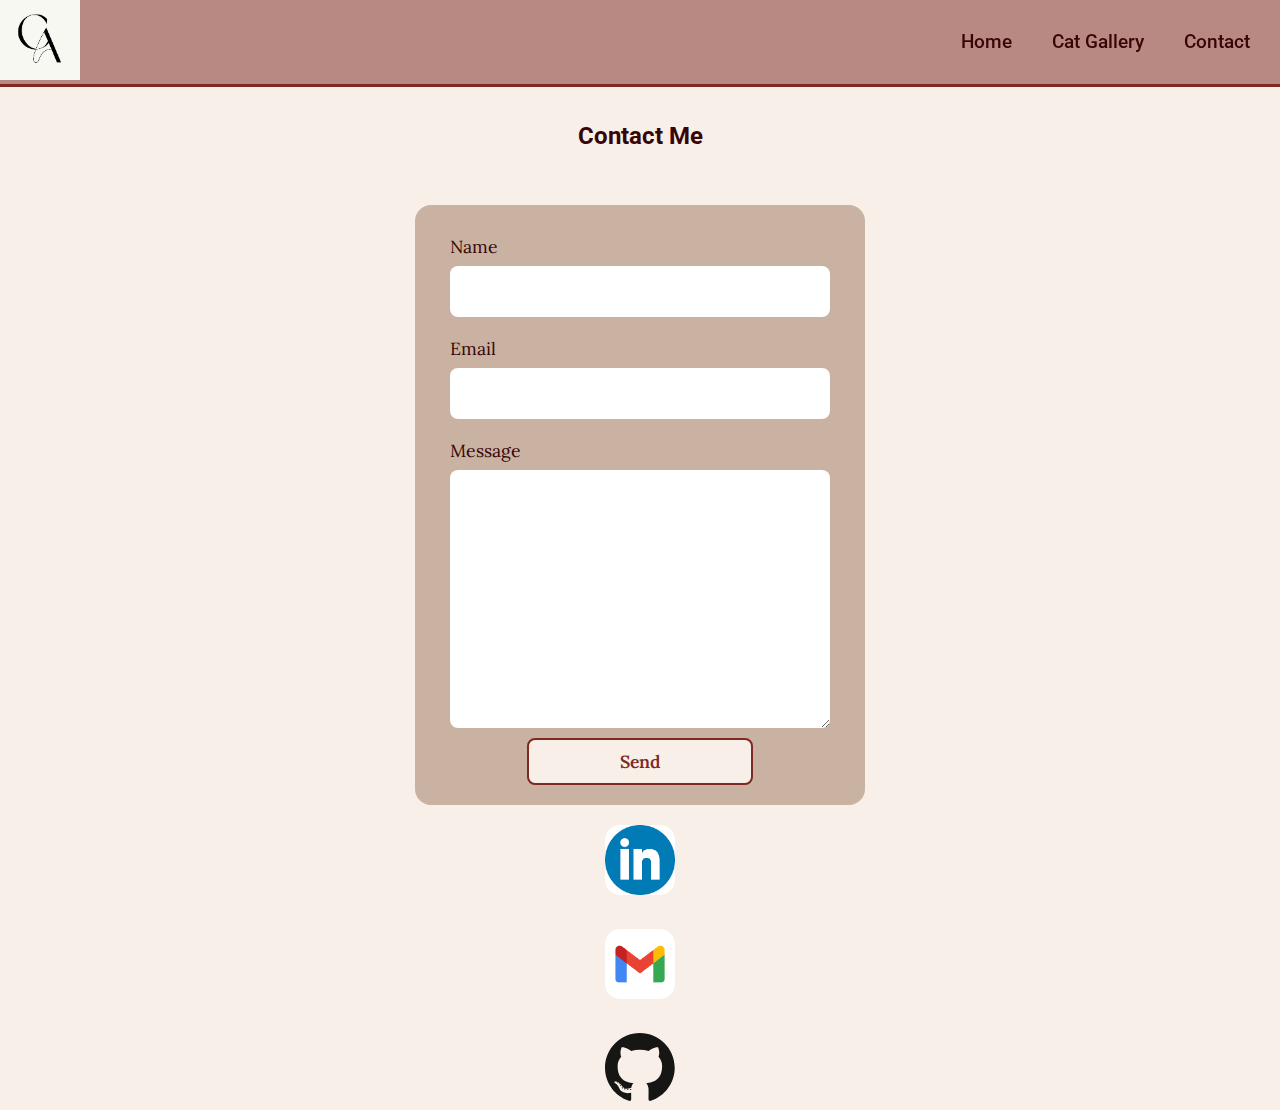
<file: contact.html>
<!DOCTYPE html>
<html lang="en">
    <head>
        <meta charset="UTF-8" />
        <meta name="viewport" content="width=device-width, initial-scale=1.0" />
        <title>Contact Form</title>
        <link rel="stylesheet" href="style.css" />
        <script src="script.js" defer></script>
    </head>
    <body>
        <header class="header">
            <!-- NAVBAR -->
            <a href="index.html">
                <img
                    src="images/ca-logo.png"
                    alt="The letters C and A written in a cursive style to depict a logo"
                    class="nav-logo"
                    aria-label="Home"
                />
            </a>
            <!-- MOBILE NAV -->
            <!-- Hamburger Icon -->
            <input class="side-menu" type="checkbox" id="side-menu" />
            <label class="hamb" for="side-menu" aria-label="Menu">
                <span class="hamb-line"></span>
            </label>
            <!-- Menu -->
            <nav class="nav" role="navigation" aria-label="Main">
                <!-- MENU -->
                <ul class="menu">
                    <li>
                        <a href="index.html">Home</a>
                    </li>
                    <li>
                        <a href="gallery.html">Cat Gallery</a>
                    </li>
                    <li>
                        <a href="contact.html">Contact</a>
                    </li>
                </ul>
            </nav>
        </header>
        <h2 class="contact-page-heading">Contact Me</h2>
        <section class="contact-form">
            <form action="https://formspree.io/f/mrbzqoyv" method="POST">
                <div class="form-group">
                    <label for="name">Name</label>
                    <input type="text" id="name" />
                </div>
                <div class="form-group">
                    <label for="email">Email</label>
                    <input type="email" id="email" />
                </div>
                <div class="form-group">
                    <label for="message">Message</label>
                    <textarea name="message" id="message" rows="10"></textarea>
                </div>
                <button type="submit" class="contact-form-btn">
                    Send
                </button>
            </form>
        </section>
        <footer>
            <a
                href="https://www.linkedin.com/in/caitlin-achemedei-4616762b3/"
                title="Caitlin Achemedei on Linkedin"
            >
                <img
                    src="./images/linkedin.png"
                    alt="The linkedin logo, a blue circle with the letters 'in' in white in the center"
                    class="socials-icon"
                />
            </a>
            <a href="#">
                <img
                    width="100px"
                    class="socials-icon"
                    src="./images/email.png"
                    alt="A colour depiction of the uppercase letter M to signify email"
                />
            </a>
            <a href="https://github.com/cachemedei">
                <img
                    class="socials-icon"
                    src="./images/github.svg"
                    alt="The Github logo: a black circle with the silhouette of a white cat, with one tentacle arm"
                />
            </a>
        </footer>
    </body>
</html>
</file>
<file: style.css>
/* fonts */
@import url('https://fonts.googleapis.com/css2?family=Roboto:ital,wght@0,100;0,300;0,400;0,500;0,700;0,900;1,100;1,300;1,400;1,500;1,700;1,900&display=swap');
@import url('https://fonts.googleapis.com/css2?family=Lora:ital,wght@0,400..700;1,400..700&family=Roboto:ital,wght@0,100;0,300;0,400;0,500;0,700;0,900;1,100;1,300;1,400;1,500;1,700;1,900&display=swap');

/* color scheme */
:root {
    --primary: #802822;
    --primary-light: rgba(119, 33, 27, 0.5);
    --neutral: #f8f0e8;
    --neutral-fade: rgb(170, 136, 113, 0.6);
    --base-dark: #380507;
}

/* html resets */
html {
    box-sizing: border-box;
    font-size: 16px;
    font-family: 'Lora';
    color: var(--base-dark);
    scroll-behavior: smooth;
    background-color: var(--neutral);
}

*,
*:before,
*:after {
    box-sizing: inherit;
}

h1,
h2,
h3,
h4,
a {
    font-family: 'Roboto';
}

body,
h1,
h2,
h3,
h4,
p,
ul {
    margin: 0;
    padding: 0;
}

ul {
    list-style: none;
}

input,
button,
textarea,
select {
    font: inherit;
}

a {
    text-decoration: none;
    color: inherit;
}

/* BODY */
body {
    display: flex;
    flex-direction: column;
    align-items: center;
    gap: 15px;
    min-width: 450px;
    color: var(--base-dark);
}

/* HEADER */
.header {
    width: 100%;
    position: sticky;
    top: 0;
    border-bottom: 3px solid var(--primary);
    padding-right: 10px;
    background-color: var(--primary-light);
}

/* Logo */
.nav-logo {
    width: 80px;
    display: inline-block;
    cursor: pointer;
}

/* Menu */
.nav {
    width: 100%;
    height: 100%;
    position: fixed;
    overflow: hidden;
    border-top: 3px solid var(--primary);
}

.nav li a {
    background-color: var(--primary);
    color: var(--neutral);
    font-weight: 700;
}

.menu a {
    display: block;
    padding: 20px;
    background-color: var(--neutral);
}

.nav {
    max-height: 0;
    transition: max-height 0.5s ease-in-out;
}

/* Hamburger Icon */
/* label tag */
.hamb {
    cursor: pointer;
    float: right;
    padding: 40px 20px;
}

/* span tag */
.hamb-line {
    background: var(--base-dark);
    border-radius: 16px;
    display: block;
    height: 3px;
    position: relative;
    width: 30px;
}

.hamb-line::before,
.hamb-line::after {
    background: var(--base-dark);
    content: '';
    display: block;
    height: 100%;
    position: absolute;
    transition: all 0.3s ease-in-out;
    width: 100%;
}

.hamb-line::before {
    top: 8px;
}

.hamb-line::after {
    top: -8px;
}
/* hide checkbox */
.side-menu {
    display: none;
}

/* toggle menu icon */
.side-menu:checked ~ nav {
    max-height: 100%;
}

.side-menu:checked ~ .hamb .hamb-line {
    background: transparent;
}

.side-menu:checked ~ .hamb .hamb-line::before {
    transform: rotate(-45deg);
    top: 0;
}

.side-menu:checked ~ .hamb .hamb-line::after {
    transform: rotate(45deg);
    top: 0;
}

body:has(.side-menu:checked) {
    overflow: hidden;
}

@media (min-width: 768px) {
    .nav {
        max-height: none;
        top: 0;
        position: relative;
        float: right;
        width: fit-content;
        background-color: transparent;
        border-top: none;
        margin-top: 10px;
    }

    .menu li {
        float: left;
    }

    .nav li a {
        background: none;
        color: var(--base-dark);
        font-weight: 500;
        font-size: 1.2rem;
    }

    .menu a:hover {
        background-color: transparent;
        color: var(--primary);
    }

    .hamb {
        display: none;
    }
}

/* MAIN */

/* Hero Component */
.hero {
    max-height: 700px;
    padding: 25px 20px;
    display: flex;
    align-items: center;
    justify-content: space-around;
    gap: 20px;
    margin-bottom: 20px;
}

.hero h3 {
    font-size: 1.6rem;
    font-weight: 400;
}

.hero h1 {
    margin-left: 50px;
    font-weight: 800;
    color: var(--primary);
    letter-spacing: 1px;
    font-size: 2rem;
    border-bottom: 2px solid var(--base-dark);
}

.hero p {
    max-width: 280px;
    margin-top: 20px;
    margin-left: 25px;
    font-weight: 400;
    font-size: 1.1rem;
}

.hero img {
    width: 185px;
    height: 250px;
    border-radius: 5px;
    box-shadow: 0 2px 20px var(--base-dark);
}

@media (min-width: 768px) {
    .hero {
        flex-direction: row;
        justify-content: center;
        gap: 80px;
    }

    .hero .text-container {
        padding: 25px;
    }

    .hero h3 {
        font-size: 2rem;
    }

    .hero h1 {
        font-size: 2.5rem;
    }

    .hero p {
        font-size: 1.1rem;
        max-width: 450px;
    }

    .hero img {
        width: 250px;
        height: 320px;
        margin-left: 0;
    }
}

/* articles */
.articles-container {
    font-size: 1rem;
    display: flex;
    flex-direction: column;
    justify-content: space-around;
    gap: 20px;
    color: var(--secondary);
    padding: 0 20px;
}

.articles-container > .card:nth-child(1),
.articles-container > .card:nth-child(3) {
    align-self: flex-start;
}

.articles-container > .card:nth-child(2) {
    align-self: flex-end;
}

.articles-container article {
    display: flex;
    flex-direction: column;
    align-items: center;
    gap: 15px;
    width: 350px;
    height: 420px;
    padding: 20px;
    border-radius: 10px;
    border: 2px solid var(--primary);
    transition: all 0.3s ease-in-out;
}

@media (min-width: 768px) {
    .articles-container {
        padding: 0 120px;
    }
}

@media (min-width: 880px) {
    .articles-container {
        flex-direction: row;
        gap: 10px;
    }

    .articles-container article {
        width: 270px;
        height: 480px;
    }
}

.articles-container article:hover {
    background-color: var(--primary-light);
}

.articles-container h3 {
    font-weight: 700;
    text-align: start;
    width: 100%;
}

.articles-container article a {
    font-weight: 700;
    color: var(--primary);
}

.articles-container .article-img {
    width: 250px;
    border-radius: 16px;
}

/* FOOTER */

footer {
    width: 100%;
    display: flex;
    flex-direction: column;
    align-items: center;
    gap: 20px;
}

/* contact form */
.contact-form {
    background-color: var(--neutral-fade);
    border-radius: 16px;
    display: flex;
    flex-direction: column;
    width: 450px;
    margin-top: 20px;
    padding: 20px;
}

.contact-form h2 {
    margin-bottom: 15px;
    align-self: center;
}

.contact-form form {
    font-size: 1.1rem;
    display: flex;
    flex-direction: column;
    align-items: center;
    justify-content: space-around;
}

.contact-form .form-group {
    display: flex;
    flex-direction: column;
    gap: 8px;
    margin: 10px 0;
}

.contact-form input,
.contact-form textarea {
    border-radius: 8px;
    padding: 14px 10px;
    border: none;
    background-color: white;
    width: 380px;
}

.contact-form form input:focus-visible,
.contact-form form textarea:focus-visible {
    outline: none;
    box-shadow: inset 0 2px 6px;
}

.contact-form-btn {
    width: 55%;
    padding: 10px 0 10px 0;
    margin: 0 auto;
    background-color: var(--neutral);
    color: var(--primary);
    font-weight: 600;
    cursor: pointer;
    border: 2px solid var(--primary);
    border-radius: 8px;
}

.contact-form-btn:hover {
    background-color: var(--primary-light);
    color: var(--base-dark);
}

/* footer links */
.footer-links {
    display: flex;
    justify-content: space-between;
    width: 300px;
}

.socials-icon {
    width: 80px;
    border-radius: 20px;
    background-color: var(--neutral);
    padding: 5px;
}

/* CONTACT PAGE */
.contact-page-heading {
    text-align: center;
    margin: 20px 0;
}

/* GALLERY PAGE */
.gallery-page-heading {
    text-align: center;
    margin: 20px 0;
}

.gallery-images img {
    width: 200px;
    display: inline-block;
    width: 50%;
    height: auto;
    border-radius: 8px;
}

.gallery-images {
    display: flex;
    overflow-x: scroll;
    white-space: nowrap;
    gap: 4px;
    padding: 0 10px;
}

.gallery-links,
.contact-links {
    display: flex;
    flex-direction: row;
    justify-content: space-between;
    width: 300px;
}

@media (min-width: 768px) {
    .gallery-images img {
        width: 30%;
    }
}

.return-home-btn {
    border: 2px solid var(--primary);
    padding: 10px;
    border-radius: 8px;
    background-color: var(--primary-light);
}
</file>
